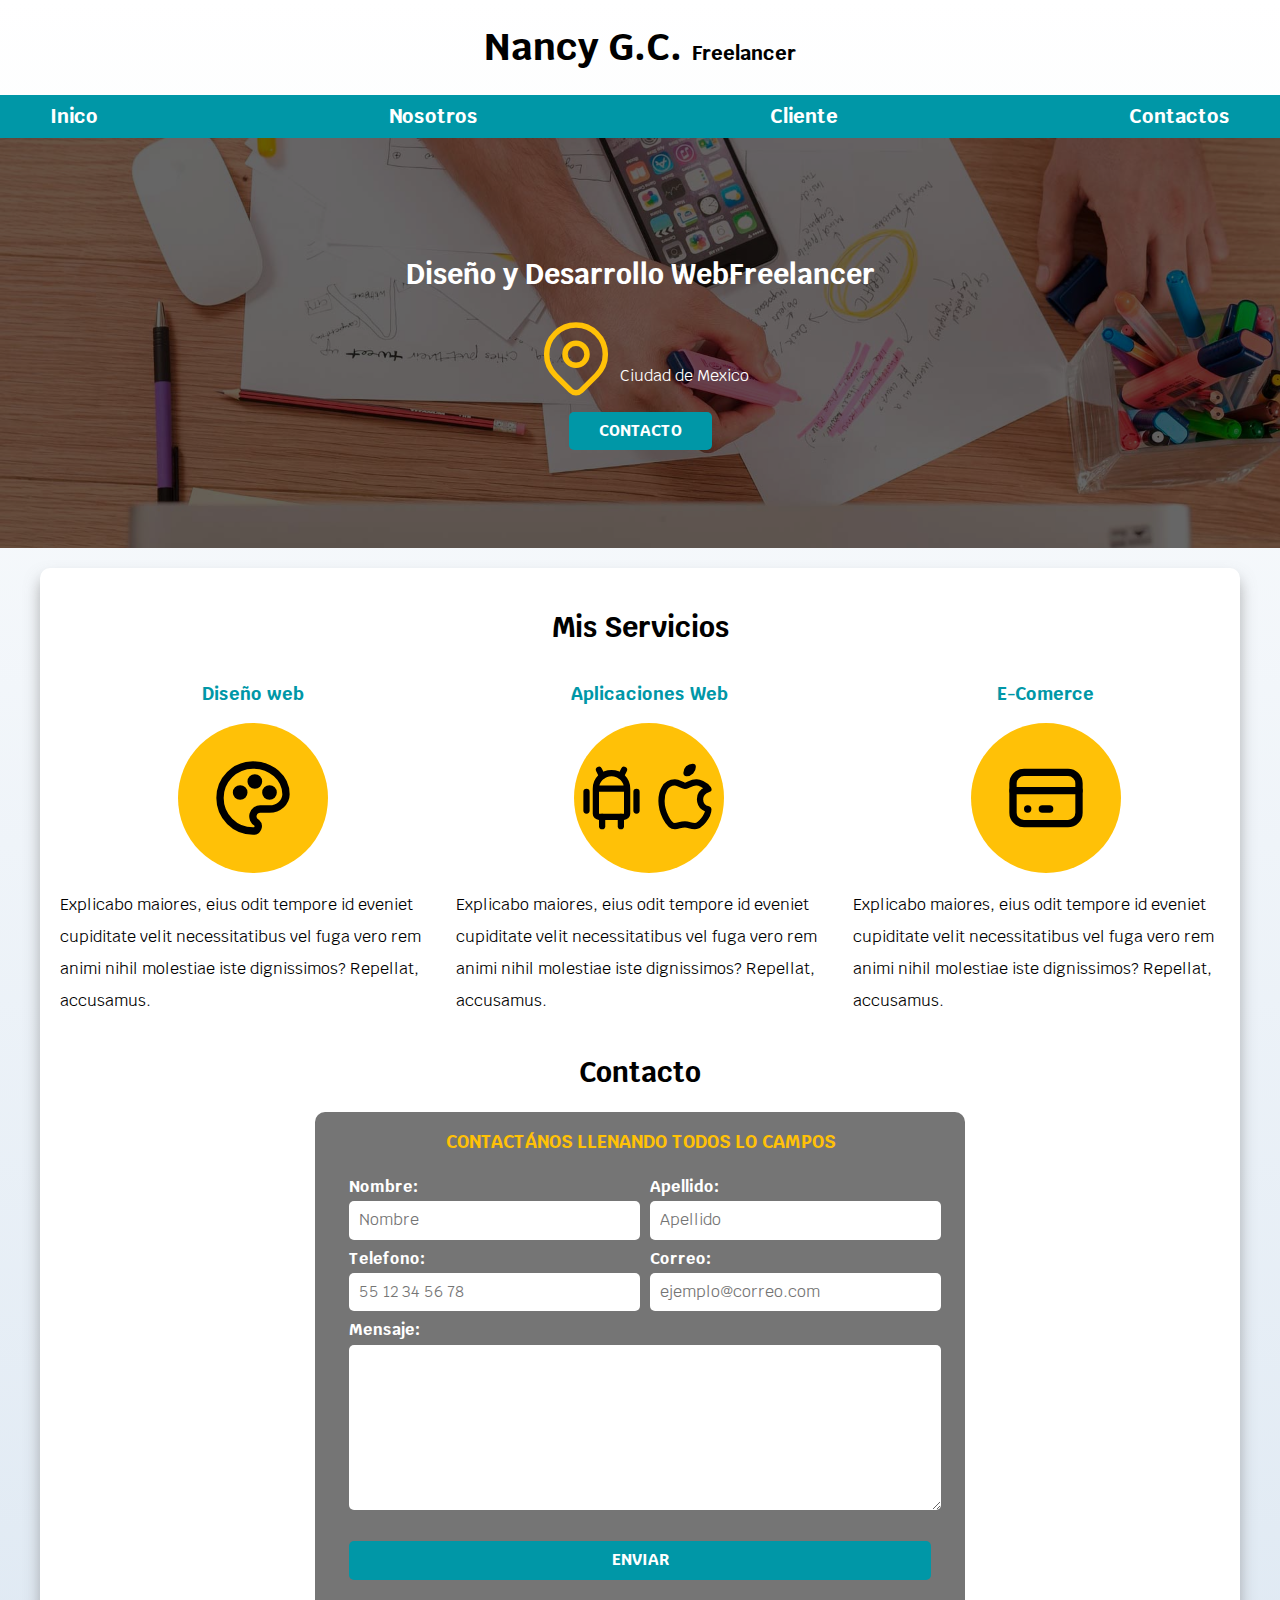
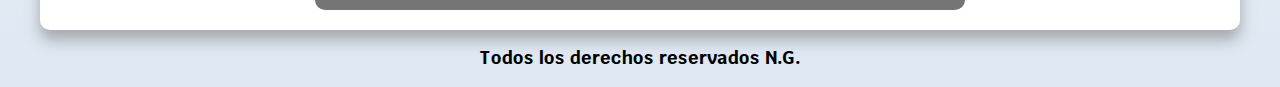
<file: index.html>
<!DOCTYPE html>
<html lang="en">
<head>
    <meta charset="UTF-8">
    <meta name="viewport" content="width=device-width, initial-scale=1.0">
    <title>Freelancer</title>
    <link rel="stylesheet" href="css/normalize.css">
    <link rel="preconnect" href="https://fonts.googleapis.com">
    <link rel="preconnect" href="https://fonts.gstatic.com" crossorigin>
    <link href="https://fonts.googleapis.com/css2?family=Krub:wght@400;700&display=swap" rel="stylesheet">       
    <link rel="preload" href="css/styles.css" as="style">
    <link rel="stylesheet" href="css/styles.css">
    
</head>
<body>
    <header>
          <h1 class="titulo">Nancy G.C. <span>Freelancer</span></h1>
    </header>
    <!--M e n u-->
    <div class="nav-bg">        
        <nav class="navegacion-principal contenedor">
            <a href="#">Inico</a>
            <a href="#">Nosotros</a>
            <a href="#">Cliente</a>
            <a href="#">Contactos   </a>
        </nav>
    </div>
     <section class="hero">
        <div class="contenido-hero">
            <h2>Diseño y Desarrollo Web<span>Freelancer</span></h2>
            <div class="ubicacion">
                <svg xmlns="http://www.w3.org/2000/svg" class="icon icon-tabler icon-tabler-map-pin" width="88" height="88" 
                viewBox="0 0 24 24" stroke-width="1.5" stroke="#FFC107" fill="none" stroke-linecap="round" stroke-linejoin="round">
                    <path stroke="none" d="M0 0h24v24H0z" fill="none"/>
                    <path d="M9 11a3 3 0 1 0 6 0a3 3 0 0 0 -6 0" />
                    <path d="M17.657 16.657l-4.243 4.243a2 2 0 0 1 -2.827 0l-4.244 -4.243a8 8 0 1 1 11.314 0z" />
                </svg>
                
                <p> Ciudad de Mexico</p>

            </div>
        
            <a class="boton" href="#">Contacto</a>
        </div>  
    </section>

    <!--Comienzo del Main-->
    <main class="contenedor sombra">
        <h2>Mis Servicios</h2>        
        <div class="servicios">
            <section class="servicio">
                
                <h3>Diseño web</h3>
                <div class="iconos">
                    <svg xmlns="http://www.w3.org/2000/svg" class="icon icon-tabler icon-tabler-palette" width="88" height="88" viewBox="0 0 24 24" stroke-width="2" stroke="#000000" fill="none" stroke-linecap="round" stroke-linejoin="round">
                        <path stroke="none" d="M0 0h24v24H0z" fill="none"/>
                        <path d="M12 21a9 9 0 0 1 0 -18c4.97 0 9 3.582 9 8c0 1.06 -.474 2.078 -1.318 2.828c-.844 .75 -1.989 1.172 -3.182 1.172h-2.5a2 2 0 0 0 -1 3.75a1.3 1.3 0 0 1 -1 2.25" />
                        <path d="M8.5 10.5m-1 0a1 1 0 1 0 2 0a1 1 0 1 0 -2 0" />
                        <path d="M12.5 7.5m-1 0a1 1 0 1 0 2 0a1 1 0 1 0 -2 0" />
                        <path d="M16.5 10.5m-1 0a1 1 0 1 0 2 0a1 1 0 1 0 -2 0" />
                      </svg>
                </div>

                <p>Explicabo maiores, eius odit tempore id eveniet cupiditate velit necessitatibus vel 
                fuga vero  rem animi nihil molestiae iste dignissimos? Repellat, accusamus.</p> 
            </section>
    
            <section class="servicio">
                <h3>Aplicaciones Web</h3>
                <div class="iconos">
                    <svg xmlns="http://www.w3.org/2000/svg" class="icon icon-tabler icon-tabler-brand-android" width="88" height="88" viewBox="0 0 24 24" stroke-width="2" stroke="#000000" fill="none" stroke-linecap="round" stroke-linejoin="round">
                        <path stroke="none" d="M0 0h24v24H0z" fill="none"/>
                        <path d="M4 10l0 6" />
                        <path d="M20 10l0 6" />
                        <path d="M7 9h10v8a1 1 0 0 1 -1 1h-8a1 1 0 0 1 -1 -1v-8a5 5 0 0 1 10 0" />
                        <path d="M8 3l1 2" />
                        <path d="M16 3l-1 2" />
                        <path d="M9 18l0 3" />
                        <path d="M15 18l0 3" />
                      </svg>
                    <svg xmlns="http://www.w3.org/2000/svg" class="icon icon-tabler icon-tabler-brand-apple" width="88" height="88" viewBox="0 0 24 24" stroke-width="2" stroke="#000000" fill="none" stroke-linecap="round" stroke-linejoin="round">
                        <path stroke="none" d="M0 0h24v24H0z" fill="none"/>
                        <path d="M8.286 7.008c-3.216 0 -4.286 3.23 -4.286 5.92c0 3.229 2.143 8.072 4.286 8.072c1.165 -.05 1.799 -.538 3.214 -.538c1.406 0 1.607 .538 3.214 .538s4.286 -3.229 4.286 -5.381c-.03 -.011 -2.649 -.434 -2.679 -3.23c-.02 -2.335 2.589 -3.179 2.679 -3.228c-1.096 -1.606 -3.162 -2.113 -3.75 -2.153c-1.535 -.12 -3.032 1.077 -3.75 1.077c-.729 0 -2.036 -1.077 -3.214 -1.077z" />
                        <path d="M12 4a2 2 0 0 0 2 -2a2 2 0 0 0 -2 2" />
                    </svg>

                </div>
                
                  
                <p>Explicabo maiores, eius odit tempore id eveniet cupiditate velit necessitatibus vel 
                fuga vero rem animi nihil molestiae iste dignissimos? Repellat, accusamus.</p>
            </section>
            
            <section class="servicio">
                <h3>E-Comerce</h3>
                <div class="iconos">
                    <svg xmlns="http://www.w3.org/2000/svg" class="icon icon-tabler icon-tabler-credit-card" width="88" height="88" viewBox="0 0 24 24" stroke-width="2" stroke="#000000" fill="none" stroke-linecap="round" stroke-linejoin="round">
                        <path stroke="none" d="M0 0h24v24H0z" fill="none"/>
                        <path d="M3 5m0 3a3 3 0 0 1 3 -3h12a3 3 0 0 1 3 3v8a3 3 0 0 1 -3 3h-12a3 3 0 0 1 -3 -3z" />
                        <path d="M3 10l18 0" />
                        <path d="M7 15l.01 0" />
                        <path d="M11 15l2 0" />
                      </svg>
                </div>

                <p>Explicabo maiores, eius odit tempore id eveniet cupiditate velit necessitatibus vel 
                fuga vero  rem animi nihil molestiae iste dignissimos? Repellat, accusamus.</p>
            </section>

        </div>     
             
    <section >
        <h2>Contacto</h2>
        <form class="formulario">
            <fieldset>
                <legend>Contactános llenando todos lo campos</legend>
                <div class="contenedor-campos">
                    <div class="campo">
                        <label>Nombre: </label>
                        <input class="input-text" type="text" placeholder="Nombre">
                    </div>
                    <div class="campo">
                        <label>Apellido: </label>
                        <input class="input-text" type="text" placeholder="Apellido">
                    </div>
    
                    <div class="campo">
                        <label>Telefono: </label>
                        <input class="input-text" type="tel" placeholder="55 12 34 56 78">
                    </div>
                    
                    <div class="campo">
                        <label>Correo: </label>
                        <input class="input-text" type="email" placeholder="ejemplo@correo.com">
    
                    </div>
                    <div class="campo">
                        <label>Mensaje: </label>
                        <textarea class="input-text"></textarea>
                    </div>

                </div>
                
                <div class="enviar">
                    <input class="boton" type="submit" value="Enviar"> 
                </div>
                               
            </fieldset>         

        </form>
    </main>
        
    </section>
    <!--Footer-->
    <footer class="footer">
        <h3><p>Todos los derechos reservados N.G.</p></h3>
    </footer>   

</body>
</body>
</html>
</file>
<file: css/styles.css>
:root {
    --blanco: #FFFFFF;
    --oscuro: #212121;
    --primario: #FFC107;
    --secundario: #0097a7;
    --gris: #757575;
    --grisClaro: #DFE9F3;
}

html {
    font-size: 62.5%;
    box-sizing: border-box;
    scroll-snap-type: y mandatory;
}
/*Scroll Snap*/
.servicios 
.navegacion-principal{
    scroll-snap-align: center;
    scroll-snap-stop: always;
}

*, *::before, *::after {
    box-sizing: inherit;
}

body {
    font-size: 16px;
    font-family: "Krub", sans-serif;
    background-image:  linear-gradient(to top, var(--grisClaro)  0, var(--blanco ) 100% );
}
.sombra{
    -webkit-box-shadow: 0px 10px 15px 0px rgba(112,112,112,0.54);
    -moz-box-shadow: 0px 10px 15px 0px rgba(112,112,112,0.54);
    box-shadow: 0px 10px 15px 0px rgba(112,112,112,0.54);
    background-color: var(--blanco);
    padding: 2rem;
    border-radius: 1rem;

}

/*---Ti´pgrafia---*/
h1 {
    font-size: 3.8rem;
}

h2 {
    font-size: 2.8rem;
}

h3 {
    font-size: 1.8rem;
}
h1,h2,h3 {
    text-align: center;  
  
}

.titulo span {
    font-size: 2rem;

}

.contenedor{
    max-width: 120rem;
    /*margin-top: 0;
    margin-right: auto;
    margin-bottom: 0;
    margin-left: auto;*/

    margin: 0 auto 0 auto;

}
/*----Boton Contacto----*/
.boton { 
    background-color: var(--secundario);
    color: var(--blanco);
    padding: 1rem 3rem;
    margin-top: 1rem;
    text-decoration: none;
    text-transform: uppercase;
    font-weight: bold;
    border-radius: .5rem;
    width: 90%;
    text-align: center;
    border: none;
}
@media (min-width: 768px) {
    .boton{
        width: auto;
    }
    
}
/*---Menu----*/
.nav-bg{
    background-color: var(--secundario);
}

.navegacion-principal{    
    display: flex;
    flex-direction: column;
    align-items: center;  
    
}

@media (min-width: 768px) {
    .navegacion-principal{
        flex-direction: row;
        justify-content: space-between;
    }
   
}    

.navegacion-principal a{
    display: block;
    text-align: center;
    color: var(--blanco);
    text-decoration: none;
    font-size: 2rem;
    font-weight: 700;
    padding: 1rem;

}

.navegacion-principal a:hover{
    background-color: var(--primario);
    color: var(--oscuro);
    

}
/*Contenido Hero */
.hero {
    background-image:url(../imagenes/hero.jpg);
    background-repeat: no-repeat;
    background-size: cover;
    height: 410px;
    position: relative;
    margin-bottom: 2rem;
}

.contenido-hero {
    position: absolute;
    background-color:rgb(0,0,0, .6);
    background-color: rgb(0 0 0 / 60%) ;
    width: 100%;
    height: 100%;

    display:flex;
    flex-direction: column;
    align-items: center;
    justify-content: center;
}

.contenido-hero h2,
.contenido-hero p { 
    color: var(--blanco);
}
.contenido-hero .ubicacion{
    display: flex;
    align-items: flex-end;  
}

/*<-----Servicios------->*/


@media (min-width: 768px) {
    .servicios {
        display: grid; 
        grid-template-columns: 33.3% 33.3% 33.3%;
        column-gap: 1rem;
    
    }   
    
}

.servicio{
    display: flex;
    flex-direction: column;
    align-items: center;

}

.servicio h3 {
    color: var(--secundario);

}
.servicio p{
    line-height: 2;
}

.servicio .iconos{
    height: 15rem;
    width: 15rem;
    background-color: var(--primario) ;
    border-radius: 50%;
    display: flex;
    justify-content: space-evenly;
    align-items: center;

}
/*---- Contacto (Formulario) ------*/

.formulario{
    background-color: var(--gris);
    width: min(65rem,100%);/*Utiliza el valor mas pequeño*/
    margin: 0 auto;
    padding: 2rem;
    border-radius: 1rem;

}
.formulario fieldset {
    border: none;

}

.formulario legend{

    text-align: center;
    font-size: 1.8rem;
    text-transform: uppercase;
    font-weight: 700;
    margin-bottom: 2rem;
    color: var(--primario);

}
@media (min-width: 768px) {
    .contenedor-campos{
        display: grid;
        grid-template-columns: 50% 50%;
        grid-template-rows: auto auto 20rem;
        column-gap: 1rem;    
    }
    .campo:nth-child(3),
    {
        grid-column: 1 / 2;

    }

    .campo:nth-child(5){
        grid-column: 1 / 3;
    }


    
}


.campo{
    margin-bottom: 1rem;

}
.campo label {
    color: var(--blanco);
    font-weight:  bold;
    margin-bottom: .5rem;
    display: block;
}


.input-text {
    width: 100%;
    border: none;
    padding: 1rem;
    border-radius: 0.5rem;

}
.campo textarea{
    height: 16.5rem;
}

.enviar .boton {
    width: 100%;
    margin-top: 2rem;
    
}

/*----footer---*/

.footer{
    text-align: center;
}
</file>
